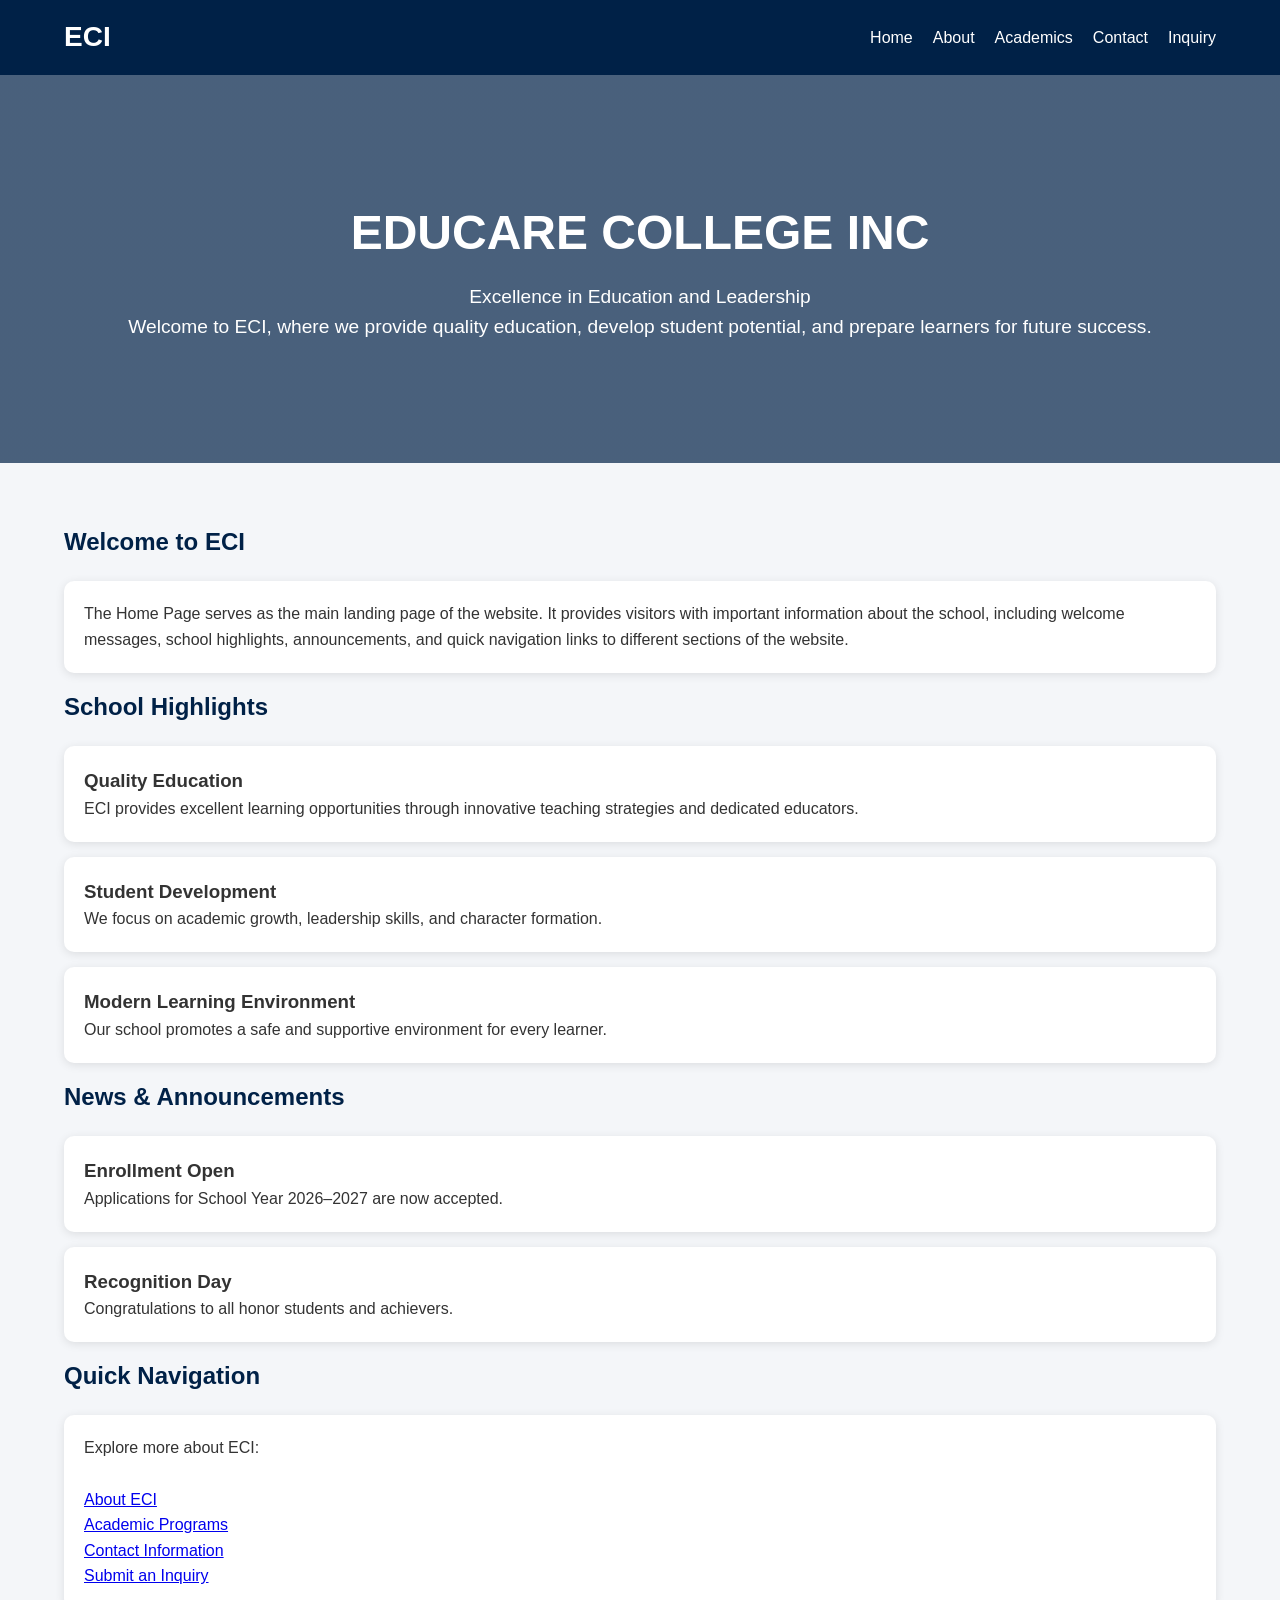
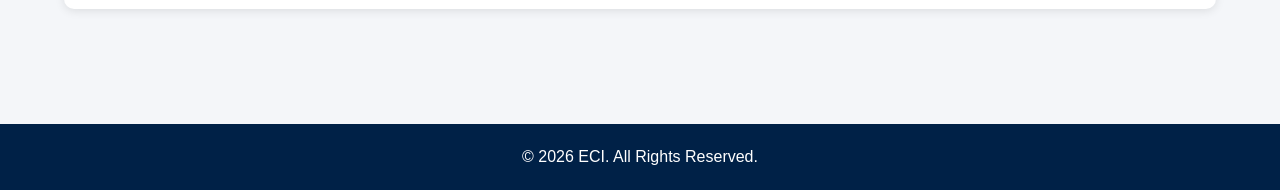
<file: index.html>
<!DOCTYPE html>
<html>
<head>
<title>ECI - Home</title>
<link rel="stylesheet" href="style.css">
</head>

<body>

<header>
<div class="container">
<nav>

<div class="logo">ECI</div>

<ul>
<li><a href="index.html">Home</a></li>
<li><a href="about.html">About</a></li>
<li><a href="academics.html">Academics</a></li>
<li><a href="contacts.html">Contact</a></li>
<li><a href="inquiry.html">Inquiry</a></li>
</ul>

</nav>
</div>
</header>


<!-- HOME LANDING PAGE -->
<section class="hero">

<h1>EDUCARE COLLEGE INC</h1>

<p>
Excellence in Education and Leadership
</p>

<p>
Welcome to ECI, where we provide quality education,
develop student potential, and prepare learners for future success.
</p>

</section>



<div class="container section">


<!-- WELCOME MESSAGE -->

<h2>Welcome to ECI</h2>

<div class="card">

<p>
The Home Page serves as the main landing page of the website.
It provides visitors with important information about the school,
including welcome messages, school highlights, announcements,
and quick navigation links to different sections of the website.
</p>

</div>



<!-- SCHOOL HIGHLIGHTS -->

<h2>School Highlights</h2>


<div class="card">

<h3>Quality Education</h3>

<p>
ECI provides excellent learning opportunities through
innovative teaching strategies and dedicated educators.
</p>

</div>


<div class="card">

<h3>Student Development</h3>

<p>
We focus on academic growth, leadership skills,
and character formation.
</p>

</div>


<div class="card">

<h3>Modern Learning Environment</h3>

<p>
Our school promotes a safe and supportive environment
for every learner.
</p>

</div>




<!-- NEWS & ANNOUNCEMENTS -->

<h2>News & Announcements</h2>


<div class="card">

<h3>Enrollment Open</h3>

<p>
Applications for School Year 2026–2027 are now accepted.
</p>

</div>


<div class="card">

<h3>Recognition Day</h3>

<p>
Congratulations to all honor students and achievers.
</p>

</div>



<!-- QUICK NAVIGATION LINKS -->

<h2>Quick Navigation</h2>

<div class="card">

<p>
Explore more about ECI:
</p>

<br>

<a href="about.html">
About ECI
</a>
<br>

<a href="academics.html">
Academic Programs
</a>
<br>

<a href="contacts.html">
Contact Information
</a>
<br>

<a href="inquiry.html">
Submit an Inquiry
</a>


</div>


</div>


<footer>

<p>
© 2026 ECI. All Rights Reserved.
</p>

</footer>


</body>
</html>
</file>
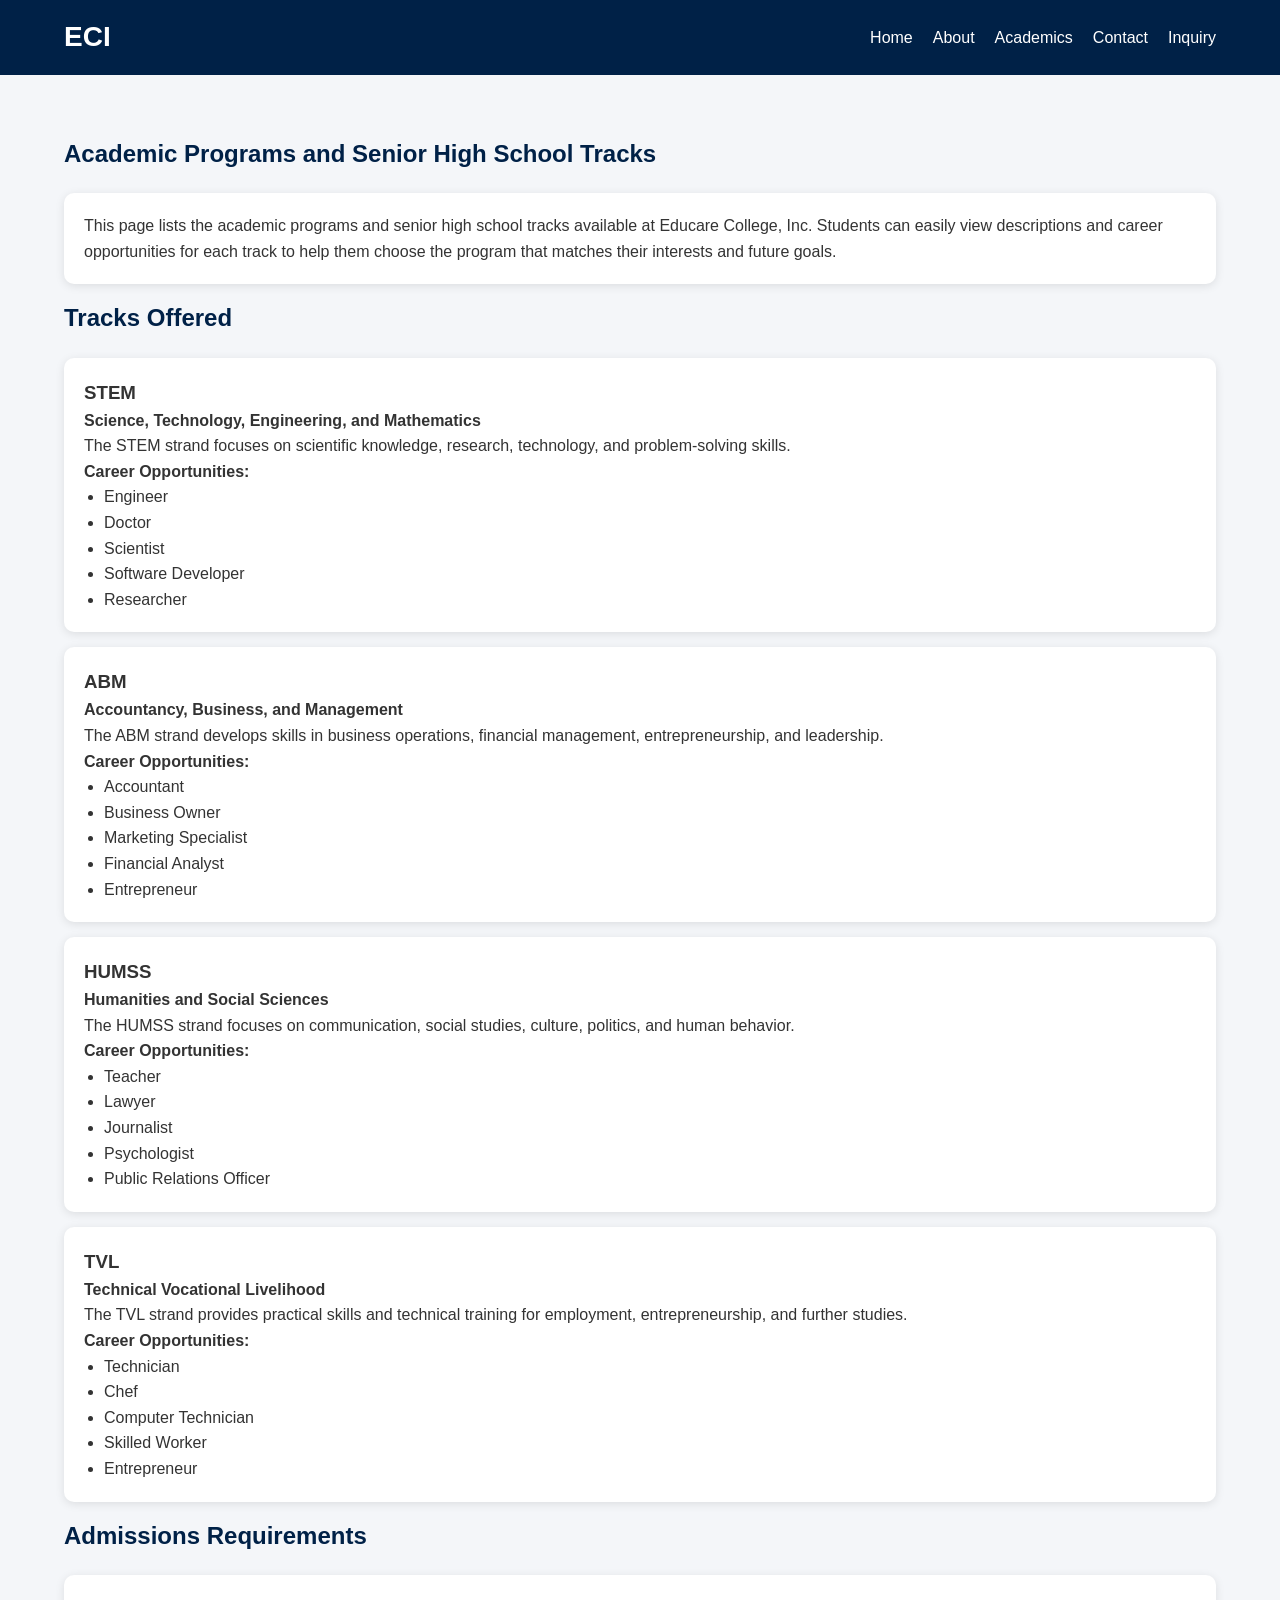
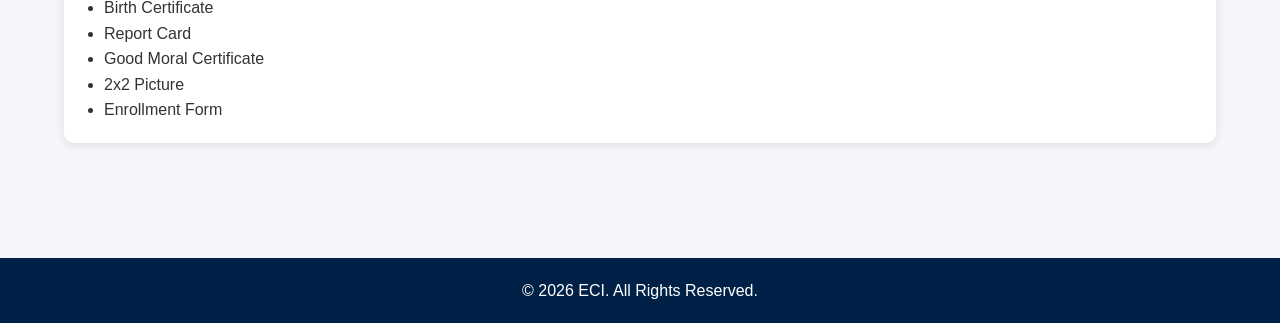
<file: academics.html>
<!DOCTYPE html>
<html>
<head>
<title>Academics - ECI</title>
<link rel="stylesheet" href="style.css">
</head>

<body>

<header>
<div class="container">
<nav>

<div class="logo">ECI</div>

<ul>
<li><a href="index.html">Home</a></li>
<li><a href="about.html">About</a></li>
<li><a href="academics.html">Academics</a></li>
<li><a href="contacts.html">Contact</a></li>
<li><a href="inquiry.html">Inquiry</a></li>
</ul>

</nav>
</div>
</header>



<div class="container section">


<h2>Academic Programs and Senior High School Tracks</h2>


<div class="card">

<p>
This page lists the academic programs and senior high school
tracks available at Educare College, Inc. Students can easily
view descriptions and career opportunities for each track to
help them choose the program that matches their interests
and future goals.
</p>

</div>



<h2>Tracks Offered</h2>



<div class="card">

<h3>STEM</h3>

<p>
<strong>Science, Technology, Engineering, and Mathematics</strong>
</p>

<p>
The STEM strand focuses on scientific knowledge, research,
technology, and problem-solving skills.
</p>

<p>
<strong>Career Opportunities:</strong>
</p>

<ul>
<li>Engineer</li>
<li>Doctor</li>
<li>Scientist</li>
<li>Software Developer</li>
<li>Researcher</li>
</ul>

</div>




<div class="card">

<h3>ABM</h3>

<p>
<strong>Accountancy, Business, and Management</strong>
</p>

<p>
The ABM strand develops skills in business operations,
financial management, entrepreneurship, and leadership.
</p>

<p>
<strong>Career Opportunities:</strong>
</p>

<ul>
<li>Accountant</li>
<li>Business Owner</li>
<li>Marketing Specialist</li>
<li>Financial Analyst</li>
<li>Entrepreneur</li>
</ul>

</div>




<div class="card">

<h3>HUMSS</h3>

<p>
<strong>Humanities and Social Sciences</strong>
</p>

<p>
The HUMSS strand focuses on communication, social studies,
culture, politics, and human behavior.
</p>

<p>
<strong>Career Opportunities:</strong>
</p>

<ul>
<li>Teacher</li>
<li>Lawyer</li>
<li>Journalist</li>
<li>Psychologist</li>
<li>Public Relations Officer</li>
</ul>

</div>




<div class="card">

<h3>TVL</h3>

<p>
<strong>Technical Vocational Livelihood</strong>
</p>

<p>
The TVL strand provides practical skills and technical
training for employment, entrepreneurship, and further studies.
</p>

<p>
<strong>Career Opportunities:</strong>
</p>

<ul>
<li>Technician</li>
<li>Chef</li>
<li>Computer Technician</li>
<li>Skilled Worker</li>
<li>Entrepreneur</li>
</ul>

</div>




<h2>Admissions Requirements</h2>


<div class="card">

<ul>

<li>Birth Certificate</li>

<li>Report Card</li>

<li>Good Moral Certificate</li>

<li>2x2 Picture</li>

<li>Enrollment Form</li>

</ul>

</div>



</div>



<footer>

<p>
© 2026 ECI. All Rights Reserved.
</p>

</footer>


</body>
</html>
</file>
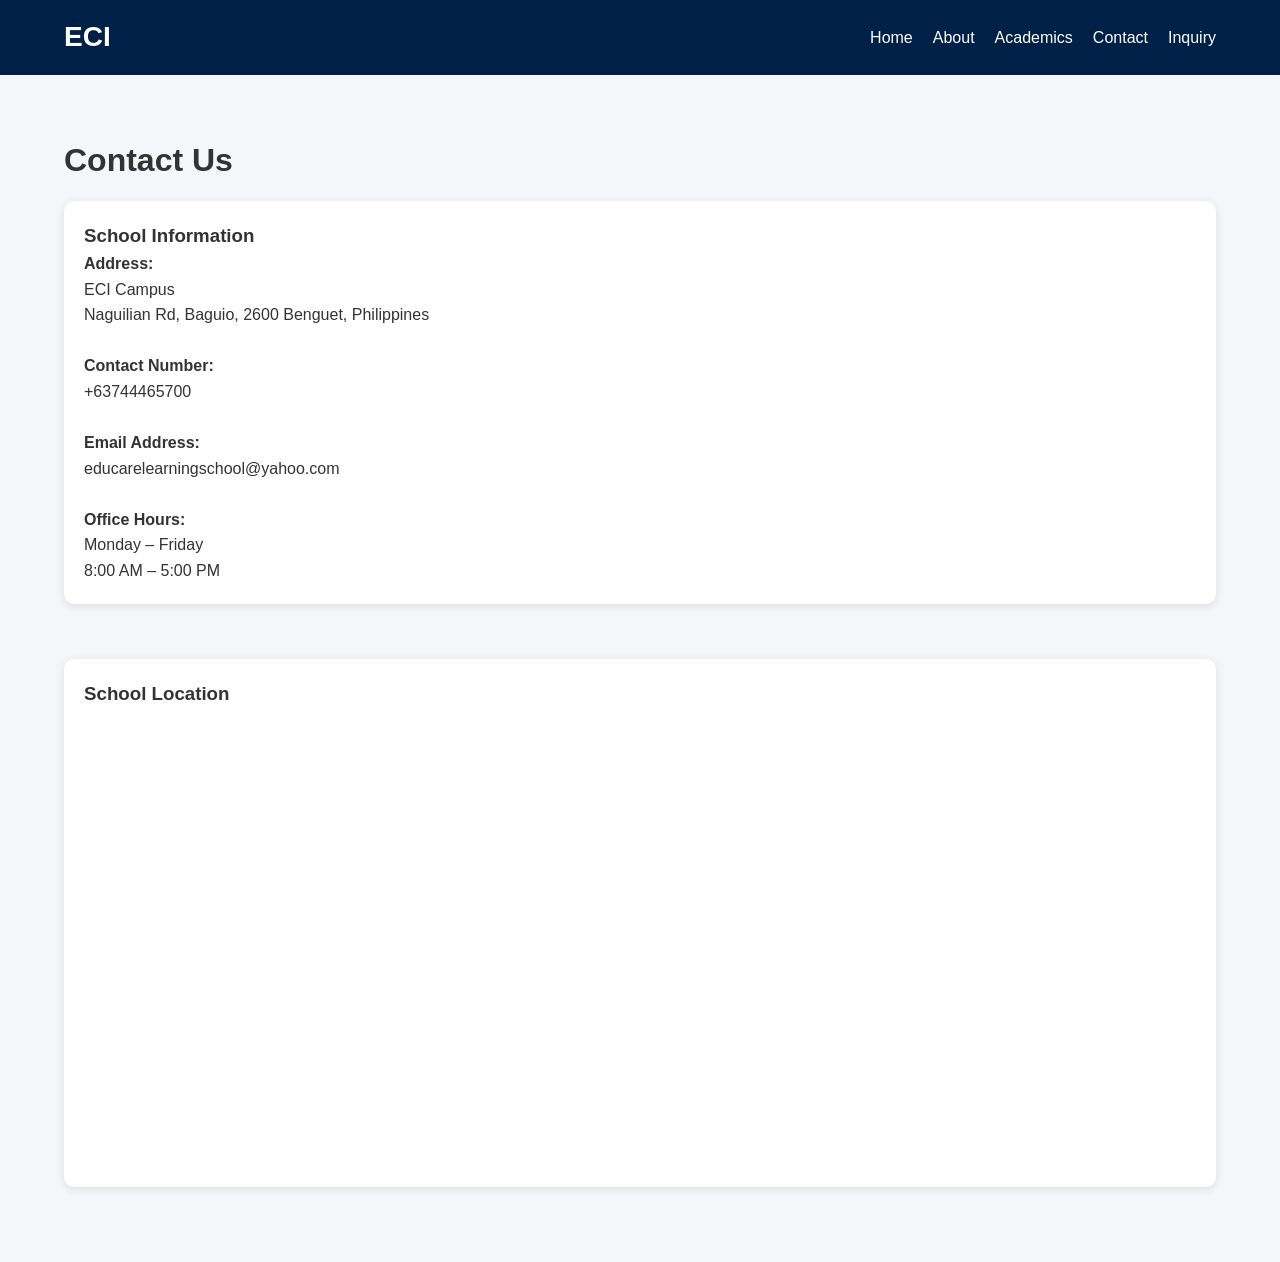
<file: contact.html>
<!DOCTYPE html>
<html>
<head>
    <title>Contact Us - ECI</title>
    <link rel="stylesheet" href="style.css">
</head>
<body>
<header>
<div class="container">
<nav>
<div class="logo">ECI</div>

<ul>
<li><a href="index.html">Home</a></li>
<li><a href="about.html">About</a></li>
<li><a href="academics.html">Academics</a></li>
<li><a href="contacts.html">Contact</a></li>
<li><a href="inquiry.html">Inquiry</a></li>
</ul>
</nav>
</div>
</header>


<div class="container section">

    <h1>Contact Us</h1>

    <div class="card">

        <h3>School Information</h3>

        <p>
            <strong>Address:</strong><br>
            ECI Campus<br>
            Naguilian Rd, Baguio, 2600 Benguet, Philippines
        </p>

        <br>

        <p>
            <strong>Contact Number:</strong><br>
            +63744465700
        </p>

        <br>

        <p>
            <strong>Email Address:</strong><br>
            educarelearningschool@yahoo.com
        </p>

        <br>

        <p>
            <strong>Office Hours:</strong><br>
            Monday – Friday<br>
            8:00 AM – 5:00 PM
        </p>

    </div>

    <br>

    <div class="card">
        <h3>School Location</h3>

      <iframe
  width="100%"
  height="450"
  style="border:0"
  loading="lazy"
  allowfullscreen
  src="https://www.google.com/maps?q=Educare+International+School+Baguio&output=embed">
</iframe>

    </div>

</div>

</body>
</html>
</file>
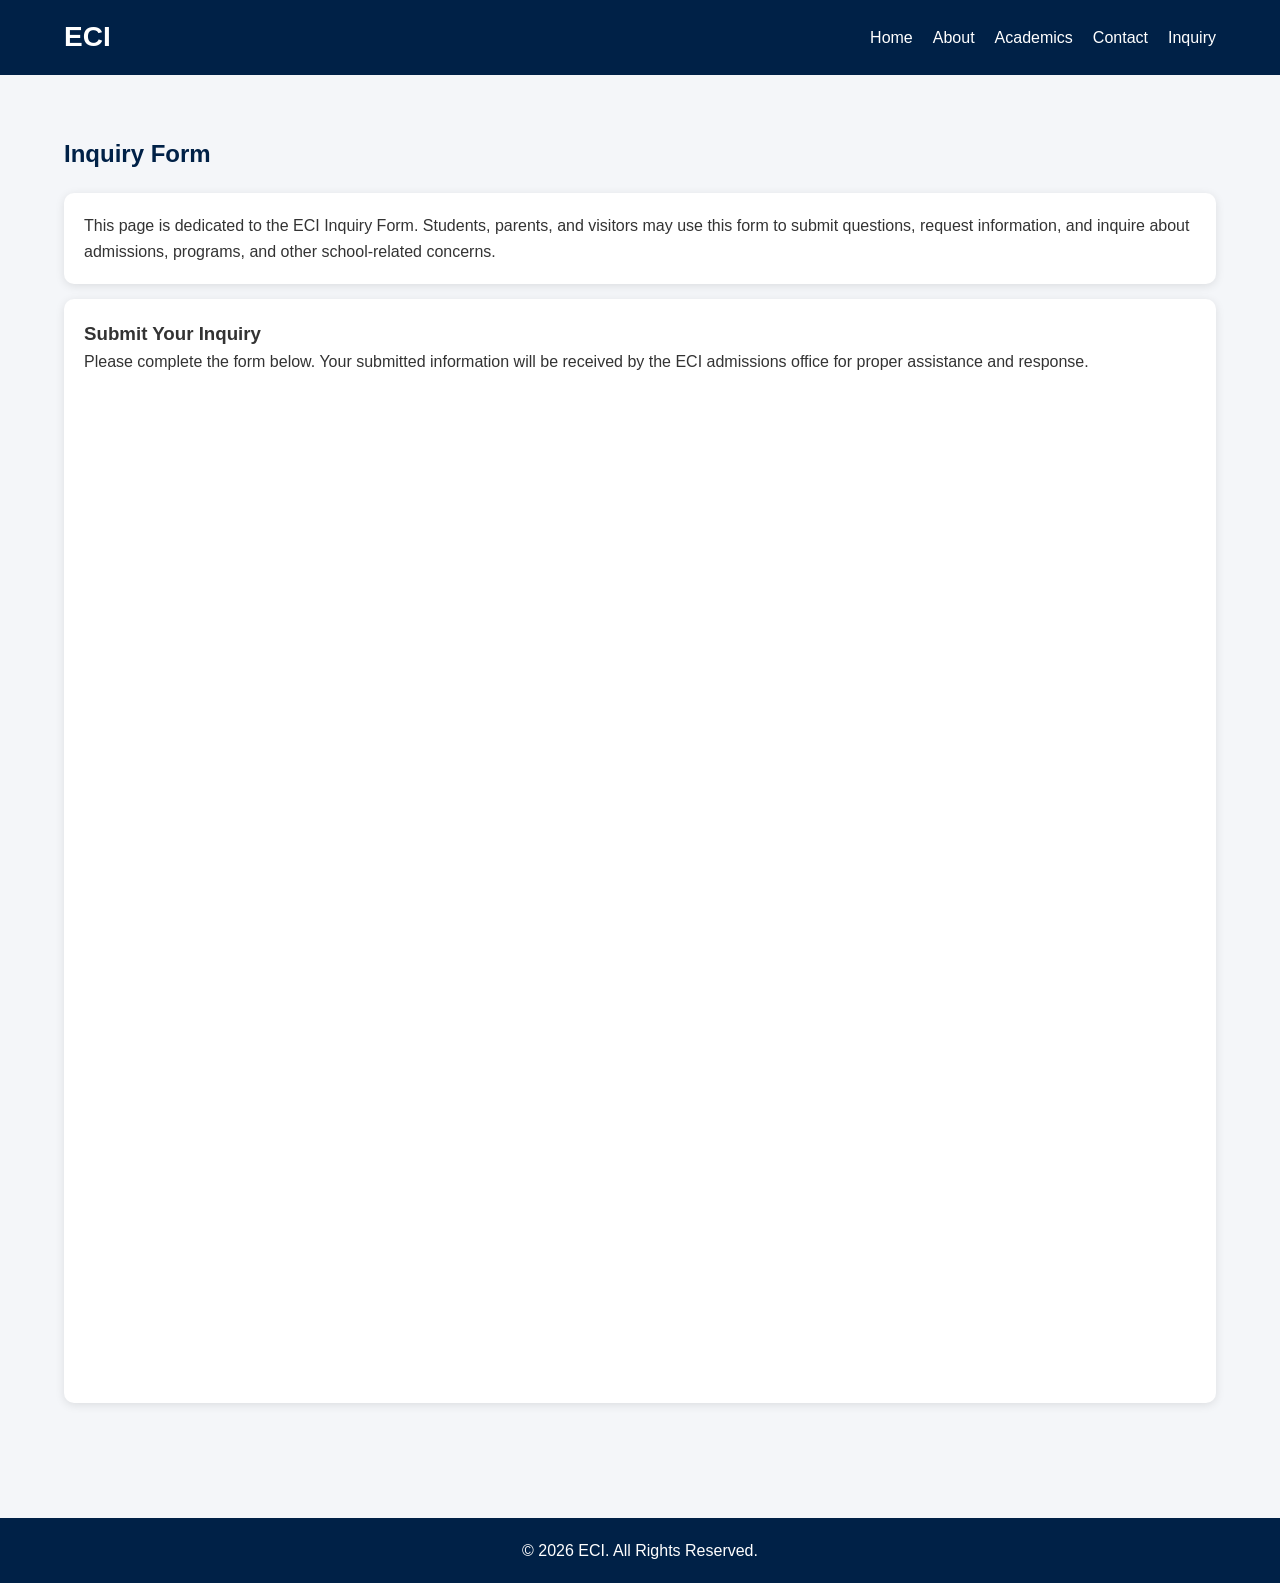
<file: inquiry.html>
<!DOCTYPE html>
<html>
<head>
<title>Inquiry Form - ECI</title>
<link rel="stylesheet" href="style.css">
</head>

<body>

<header>
<div class="container">

<nav>

<div class="logo">ECI</div>

<ul>
<li><a href="index.html">Home</a></li>
<li><a href="about.html">About</a></li>
<li><a href="academics.html">Academics</a></li>
<li><a href="contacts.html">Contact</a></li>
<li><a href="inquiry.html">Inquiry</a></li>
</ul>

</nav>

</div>
</header>



<div class="container section">


<h2>Inquiry Form</h2>



<div class="card">

<p>
This page is dedicated to the ECI Inquiry Form.
Students, parents, and visitors may use this form to
submit questions, request information, and inquire
about admissions, programs, and other school-related concerns.
</p>

</div>



<div class="card">

<h3>Submit Your Inquiry</h3>

<p>
Please complete the form below. Your submitted information
will be received by the ECI admissions office for proper
assistance and response.
</p>



<!-- GOOGLE FORM EMBED -->

<iframe
src="https://docs.google.com/forms/d/e/1FAIpQLSef8izGA9HMQIgeX0ZbHDFTTaaGfIs5og7tIRElhLqFB8YbIg/viewform?embedded=true"
width="100%"
height="1000"
frameborder="0"
marginheight="0"
marginwidth="0">
Loading…
</iframe>


</div>


</div>



<footer>

<p>
© 2026 ECI. All Rights Reserved.
</p>

</footer>


</body>
</html>
</file>
<file: style.css>
/* RESET */
*{
    margin:0;
    padding:0;
    box-sizing:border-box;
    font-family:'Segoe UI', Tahoma, Geneva, Verdana, sans-serif;
}

body{
    background:#f4f6f9;
    color:#333;
    line-height:1.6;
}

/* HEADER */
header{
    background:#002147;
    color:white;
    padding:15px 0;
}

.container{
    width:90%;
    max-width:1200px;
    margin:auto;
}

nav{
    display:flex;
    justify-content:space-between;
    align-items:center;
}

.logo{
    font-size:28px;
    font-weight:bold;
}

nav ul{
    list-style:none;
    display:flex;
}

nav ul li{
    margin-left:20px;
}

nav ul li a{
    color:white;
    text-decoration:none;
    font-weight:500;
}

nav ul li a:hover{
    color:#ffd700;
}

/* Inquiry Page */

.inquiry-section{
    padding:50px 0;
}


.inquiry-container{
    display:flex;
    gap:40px;
    align-items:flex-start;
}


.inquiry-text{
    width:35%;
}


.inquiry-text h1{
    font-size:40px;
    margin-bottom:20px;
}


.inquiry-text p{
    line-height:1.6;
}


.contact-info{
    margin-top:30px;
    padding:20px;
    background:#f5f5f5;
    border-radius:10px;
}


.form-container{
    width:65%;
    background:white;
    padding:20px;
    border-radius:10px;
    box-shadow:0 5px 15px rgba(0,0,0,0.1);
}


.form-container iframe{
    border:none;
}

/* About Page Image */

.about-image{
    text-align:center;
    margin:30px 0;
}


.about-image img{
    width:100%;
    max-width:900px;
    height:400px;
    object-fit:cover;
    border-radius:10px;
    box-shadow:0 5px 15px rgba(0,0,0,0.2);
}
/* Mobile Responsive */

@media(max-width:768px){

.inquiry-container{
    flex-direction:column;
}

.inquiry-text,
.form-container{
    width:100%;
}

}
/* HERO */
.hero{
    background:linear-gradient(
    rgba(0,33,71,.7),
    rgba(0,33,71,.7)),
    url('https://i.ytimg.com/vi/b0D6ft9KU7w/maxresdefault.jpg');
    background-size:cover;
    background-position:center;
    color:white;
    text-align:center;
    padding:120px 20px;
}

.hero h1{
    font-size:3rem;
    margin-bottom:10px;
}

.hero p{
    font-size:1.2rem;
}

/* CONTENT */
.section{
    padding:60px 0;
}

.section h2{
    margin-bottom:20px;
    color:#002147;
}

.card{
    background:white;
    padding:20px;
    margin:15px 0;
    border-radius:10px;
    box-shadow:0 2px 10px rgba(0,0,0,.1);
}

ul{
    margin-left:20px;
}

/* FORM */
form{
    background:white;
    padding:25px;
    border-radius:10px;
    box-shadow:0 2px 10px rgba(0,0,0,.1);
}

form input,
form textarea{
    width:100%;
    padding:12px;
    margin:10px 0;
    border:1px solid #ccc;
    border-radius:5px;
}

button{
    background:#002147;
    color:white;
    border:none;
    padding:12px 20px;
    border-radius:5px;
    cursor:pointer;
}

button:hover{
    background:#003f88;
}

/* FOOTER */
footer{
    background:#002147;
    color:white;
    text-align:center;
    padding:20px;
    margin-top:40px;
}
</file>
